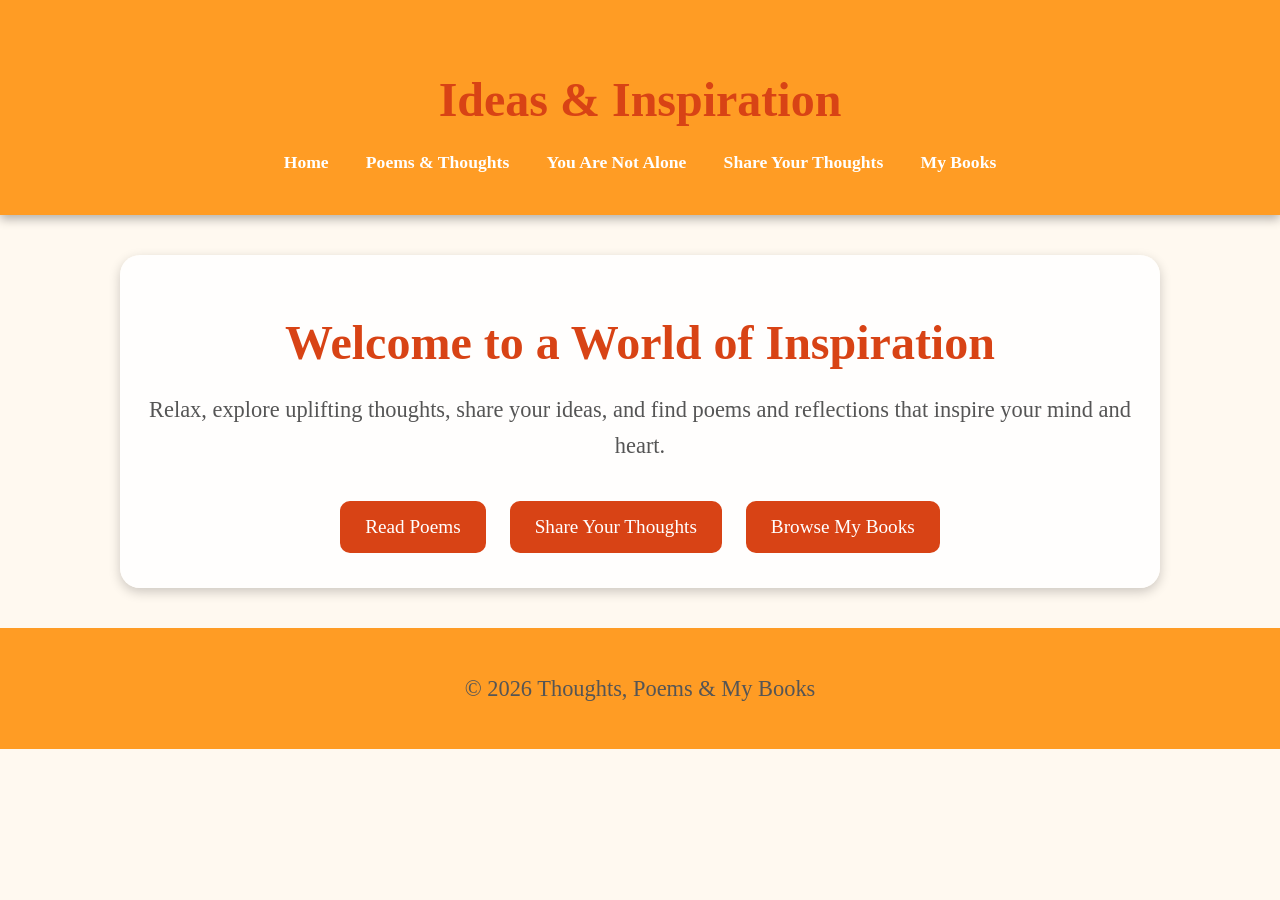
<file: index.html>
<!DOCTYPE html>
<html lang="en">
<head>
<meta charset="UTF-8">
<meta name="viewport" content="width=device-width, initial-scale=1.0">
<title>Ideas & Inspiration</title>
<meta name="description" content="Relaxing thoughts, poems, and inspiration. Share your ideas or explore uplifting content.">
<meta name="google-site-verification" content="E-WgWzNES2rjRrpZNpiA26bDfBIzNwrsddkV-XE7sHE" />
<style>
/* Body with relaxing background + pastel overlay */
body {
  font-family: 'Segoe UI','MV Boli','Ink Free','Segoe Script', cursive;
  background: linear-gradient(rgba(255,245,230,0.6), rgba(255,245,230,0.6)),
              url('https://images.unsplash.com/photo-1507525428034-b723cf961d3e?auto=format&fit=crop&w=1470&q=80') no-repeat center center fixed;
  background-size: cover;
  margin:0;
  padding:0;
  color:#333;
}

/* Header */
header {
  background-color: rgba(255, 140, 0, 0.85);
  color: white;
  padding: 40px 20px;
  text-align: center;
  font-size: 1.8rem;
  box-shadow: 0 4px 10px rgba(0,0,0,0.3);
}

/* Navigation */
nav a {
  color: white;
  margin: 0 15px;
  text-decoration: none;
  font-weight: bold;
  font-size: 1.1rem;
}
nav a:hover {
  text-decoration: underline;
}

/* Main container */
.container {
  max-width: 1000px;
  margin: 40px auto;
  padding: 20px;
  text-align: center;
  background-color: rgba(255,255,255,0.85);
  border-radius: 20px;
  box-shadow: 0 4px 12px rgba(0,0,0,0.2);
}

/* Hero section text */
h1 {
  font-family: 'MV Boli','Ink Free','Segoe Script', cursive;
  font-size: 3rem;
  color: #d84315;
  margin-bottom: 15px;
}
p {
  font-size: 1.4rem;
  line-height: 1.6;
  color: #555;
}

/* Buttons to other pages */
.page-buttons a {
  display: inline-block;
  margin: 15px 10px;
  padding: 15px 25px;
  background-color: #d84315;
  color: white;
  text-decoration: none;
  font-size: 1.2rem;
  border-radius: 10px;
  transition: 0.3s;
}
.page-buttons a:hover {
  background-color: #bf360c;
}

/* Footer */
footer {
  text-align:center;
  padding:20px;
  background-color: rgba(255,140,0,0.85);
  color:white;
  margin-top: 30px;
}
</style>
</head>
<body>

<header>
<h1>Ideas & Inspiration</h1>
<nav>
<a href="index.html">Home</a>
<a href="poems.html">Poems & Thoughts</a>
<a href="you-are-not-alone.html">You Are Not Alone</a>
<a href="share.html">Share Your Thoughts</a>
<a href="books.html">My Books</a>
</nav>
</header>

<section class="container">
<h1>Welcome to a World of Inspiration</h1>
<p>Relax, explore uplifting thoughts, share your ideas, and find poems and reflections that inspire your mind and heart.</p>

<div class="page-buttons">
<a href="poems.html">Read Poems</a>
<a href="share.html">Share Your Thoughts</a>
<a href="books.html">Browse My Books</a>
</div>
</section>

<footer>
<p>&copy; 2026 Thoughts, Poems & My Books</p>
</footer>

</body>
</html>
</file>
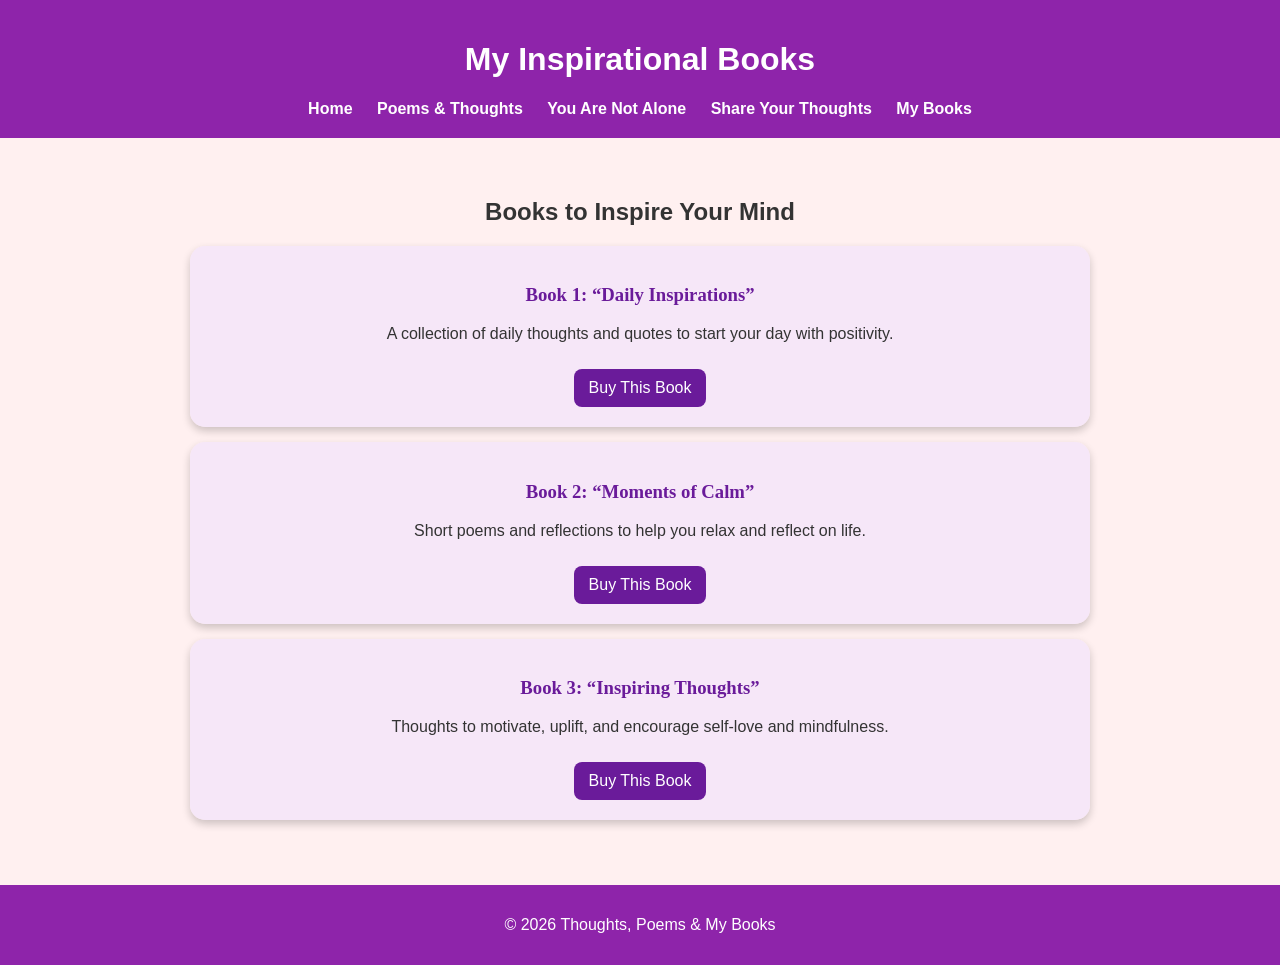
<file: books.html>
<!DOCTYPE html>
<html lang="en">
<head>
<meta charset="UTF-8">
<meta name="viewport" content="width=device-width, initial-scale=1.0">
<title>My Books</title>
<meta name="description" content="Browse and buy my inspirational books.">
<meta name="google-site-verification" content="E-WgWzNES2rjRrpZNpiA26bDfBIzNwrsddkV-XE7sHE" />
<style>
body {
  font-family: 'Segoe UI', 'MV Boli', 'Ink Free', sans-serif;
  background: linear-gradient(rgba(255, 230, 230,0.6), rgba(255, 230, 230,0.6)),
              url('https://images.unsplash.com/photo-1512820790803-83ca734da794?auto=format&fit=crop&w=1470&q=80') 
              no-repeat center center fixed;
  background-size: cover;
  margin: 0;
  padding: 0;
  color: #333;
}

/* Header */
header {
  background-color: #8e24aa;
  color: white;
  padding: 20px;
  text-align: center;
}

/* Navigation */
nav a {
  color: white;
  margin: 0 10px;
  text-decoration: none;
  font-weight: bold;
}
nav a:hover {
  text-decoration: underline;
}

/* Main container */
.container {
  max-width: 900px;
  margin: 20px auto;
  padding: 20px;
  text-align: center;
}

/* Book cards */
.book-card {
  background-color: rgba(245, 230, 250, 0.85);
  padding: 20px;
  border-radius: 15px;
  margin: 15px 0;
  box-shadow: 0 4px 8px rgba(0,0,0,0.2);
}

.book-card h3 {
  font-family: 'MV Boli', 'Ink Free', 'Segoe Script', cursive;
  color: #6a1b9a;
}

.book-card a {
  display: inline-block;
  margin-top: 10px;
  padding: 10px 15px;
  background-color: #6a1b9a;
  color: white;
  text-decoration: none;
  border-radius: 8px;
}

.book-card a:hover {
  background-color: #4a148c;
}

/* Footer */
footer {
  text-align: center;
  padding: 15px;
  background-color: #8e24aa;
  color: white;
  margin-top: 30px;
}
</style>
</head>
<body>

<header>
<h1>My Inspirational Books</h1>
<nav>
<a href="index.html">Home</a>
<a href="poems.html">Poems & Thoughts</a>
<a href="you-are-not-alone.html">You Are Not Alone</a>
<a href="share.html">Share Your Thoughts</a>
<a href="books.html">My Books</a>
</nav>
</header>

<section class="container">
<h2>Books to Inspire Your Mind</h2>

<div class="book-card">
<h3>Book 1: “Daily Inspirations”</h3>
<p>A collection of daily thoughts and quotes to start your day with positivity.</p>
<a href="https://gumroad.com/your-book-link-1" target="_blank">Buy This Book</a>
</div>

<div class="book-card">
<h3>Book 2: “Moments of Calm”</h3>
<p>Short poems and reflections to help you relax and reflect on life.</p>
<a href="https://gumroad.com/your-book-link-2" target="_blank">Buy This Book</a>
</div>

<div class="book-card">
<h3>Book 3: “Inspiring Thoughts”</h3>
<p>Thoughts to motivate, uplift, and encourage self-love and mindfulness.</p>
<a href="https://gumroad.com/your-book-link-3" target="_blank">Buy This Book</a>
</div>

</section>

<footer>
<p>&copy; 2026 Thoughts, Poems & My Books</p>
</footer>

</body>
</html>
</file>
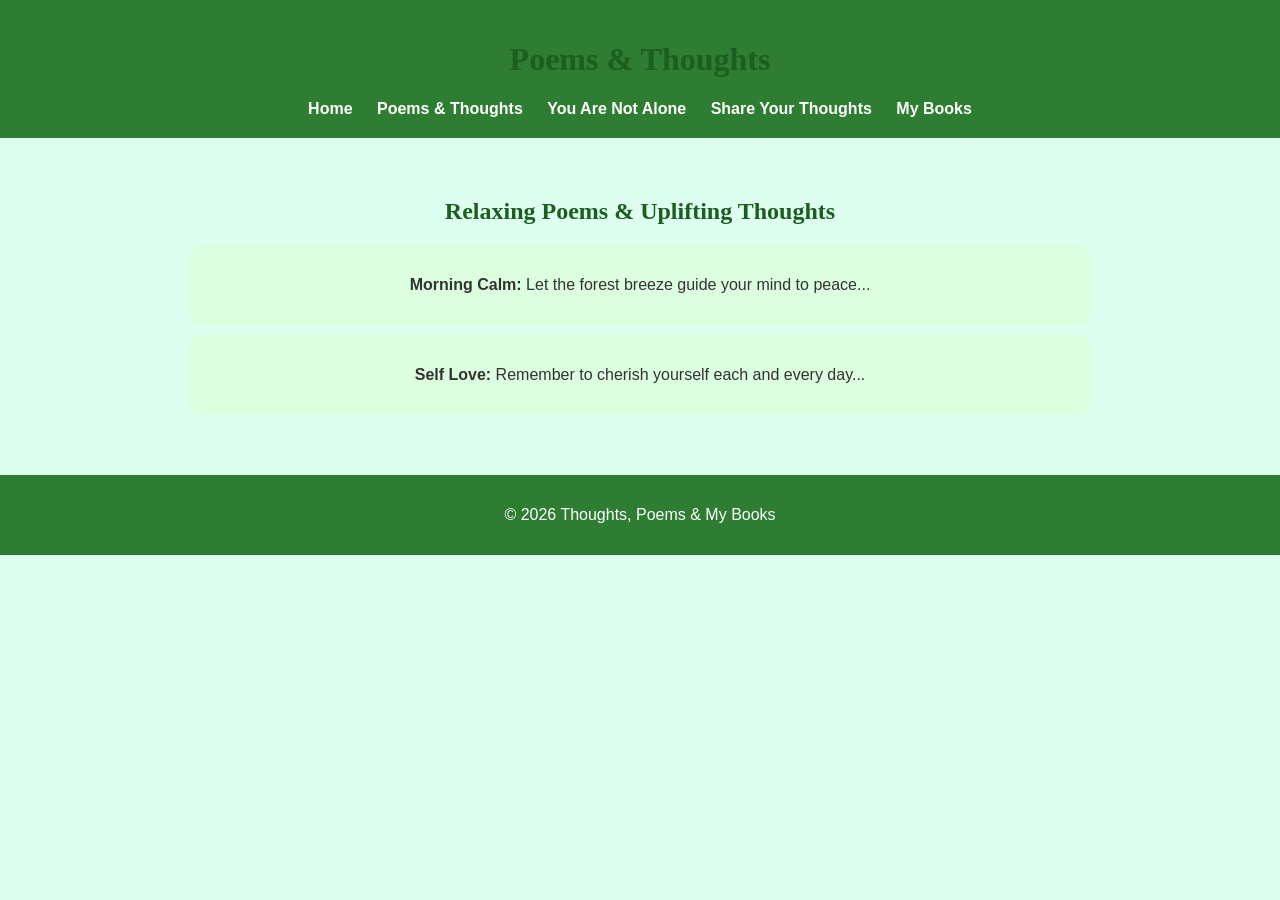
<file: poems.html>
<!DOCTYPE html>
<html lang="en">
<head>
<meta charset="UTF-8">
<meta name="viewport" content="width=device-width, initial-scale=1.0">
<title>Poems & Thoughts</title>
<meta name="description" content="Read inspiring poems and thoughts to relax your mind.">
<meta name="google-site-verification" content="E-WgWzNES2rjRrpZNpiA26bDfBIzNwrsddkV-XE7sHE" />
<style>
body {
  font-family: 'Segoe UI', 'MV Boli', 'Ink Free', sans-serif;
  background: linear-gradient(rgba(200,255,230,0.6), rgba(200,255,230,0.6)),
              url('https://images.unsplash.com/photo-1501785888041-af3ef285b470?auto=format&fit=crop&w=1470&q=80')
              no-repeat center center fixed;
  background-size: cover;
  margin:0;
  padding:0;
  color:#333;
}
header { background-color:#2e7d32; color:white; padding:20px; text-align:center;}
nav a { color:white; margin:0 10px; text-decoration:none; font-weight:bold;}
nav a:hover { text-decoration:underline; }
h1,h2 { font-family:'MV Boli','Ink Free','Segoe Script', cursive; color:#1b5e20; text-align:center; }
.container { max-width:900px; margin:20px auto; padding:20px; text-align:center;}
.poem-card { background-color: rgba(220, 255, 220, 0.85); padding:15px; border-radius:10px; margin:10px 0;}
.footer { text-align:center; padding:15px; background-color:#2e7d32; color:white; margin-top:30px;}
</style>
</head>
<body>
<header>
<h1>Poems & Thoughts</h1>
<nav>
<a href="index.html">Home</a>
<a href="poems.html">Poems & Thoughts</a>
<a href="you-are-not-alone.html">You Are Not Alone</a>
<a href="share.html">Share Your Thoughts</a>
<a href="books.html">My Books</a>
</nav>
</header>

<section class="container">
<h2>Relaxing Poems & Uplifting Thoughts</h2>

<div class="poem-card">
<p><strong>Morning Calm:</strong> Let the forest breeze guide your mind to peace...</p>
</div>

<div class="poem-card">
<p><strong>Self Love:</strong> Remember to cherish yourself each and every day...</p>
</div>

</section>

<footer class="footer">
<p>&copy; 2026 Thoughts, Poems & My Books</p>
</footer>
</body>
</html>
</file>
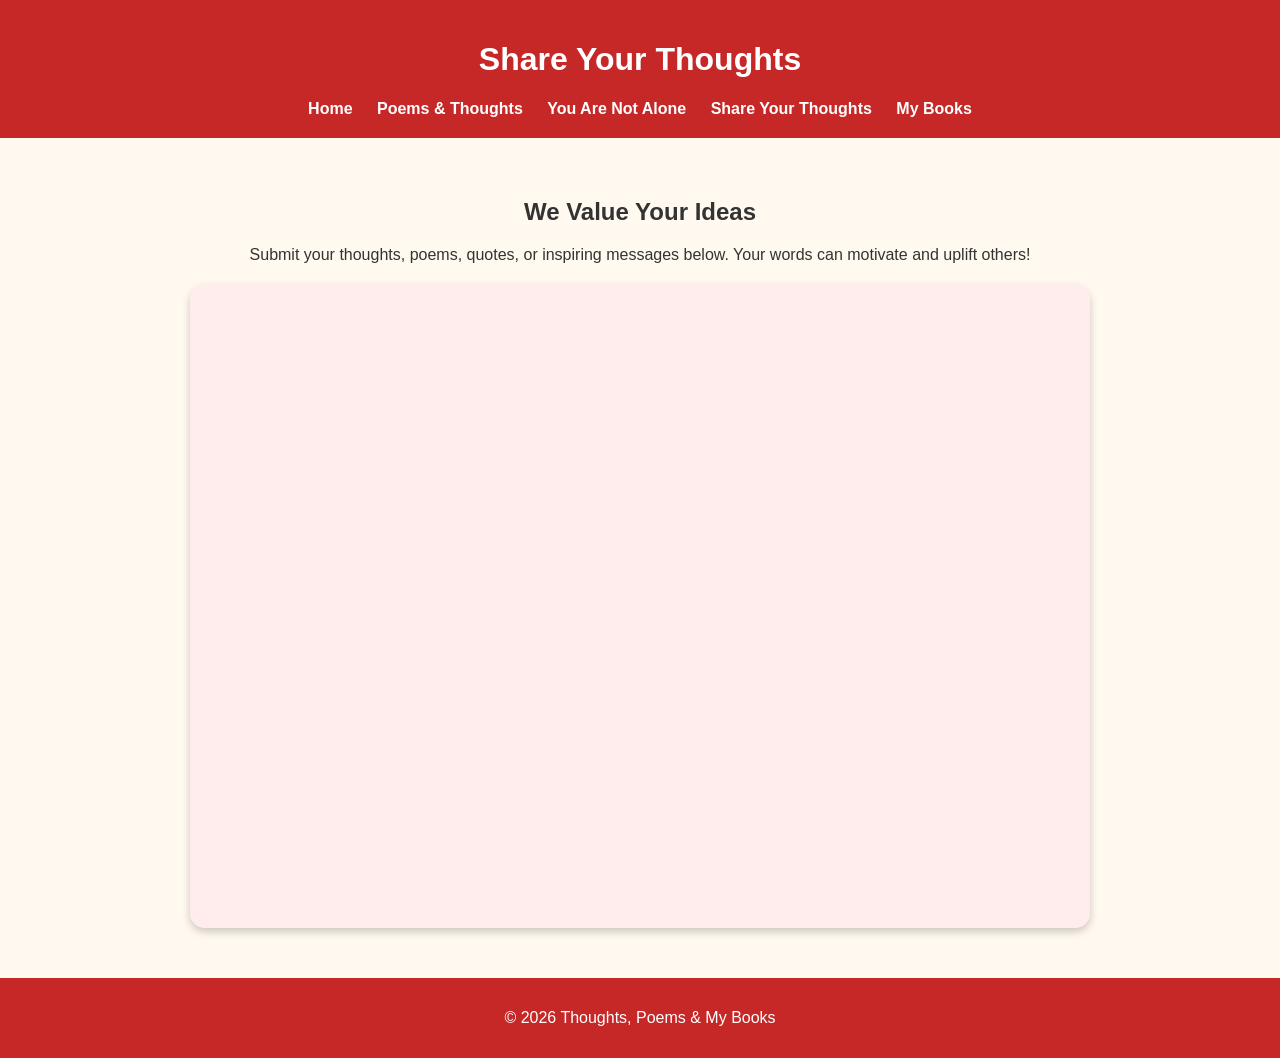
<file: share.html>
<!DOCTYPE html>
<html lang="en">
<head>
<meta charset="UTF-8">
<meta name="viewport" content="width=device-width, initial-scale=1.0">
<title>Share Your Thoughts</title>
<meta name="description" content="Share your ideas, poems, quotes, and thoughts. Inspire others!">
<meta name="google-site-verification" content="E-WgWzNES2rjRrpZNpiA26bDfBIzNwrsddkV-XE7sHE" />
<style>
body {
  font-family: 'Segoe UI', 'MV Boli', 'Ink Free', sans-serif;
  background: linear-gradient(rgba(255, 245, 230, 0.6), rgba(255, 245, 230, 0.6)),
              url('https://images.unsplash.com/photo-1515442261605-659877be7efc?auto=format&fit=crop&w=1470&q=80') no-repeat center center fixed;
  background-size: cover;
  margin: 0;
  padding: 0;
  color: #333;
}

header {
  background-color: #c62828;
  color: white;
  padding: 20px;
  text-align: center;
}

nav a {
  color: white;
  margin: 0 10px;
  text-decoration: none;
  font-weight: bold;
}
nav a:hover {
  text-decoration: underline;
}

.container {
  max-width: 900px;
  margin: 20px auto;
  padding: 20px;
  text-align: center;
}

.form-card {
  background-color: rgba(255, 235, 238, 0.85);
  padding: 20px;
  border-radius: 15px;
  box-shadow: 0 4px 8px rgba(0,0,0,0.2);
  margin-top: 20px;
}

footer {
  text-align: center;
  padding: 15px;
  background-color: #c62828;
  color: white;
  margin-top: 30px;
}
</style>
</head>
<body>

<header>
<h1>Share Your Thoughts</h1>
<nav>
<a href="index.html">Home</a>
<a href="poems.html">Poems & Thoughts</a>
<a href="you-are-not-alone.html">You Are Not Alone</a>
<a href="share.html">Share Your Thoughts</a>
<a href="books.html">My Books</a>
</nav>
</header>

<section class="container">
<h2>We Value Your Ideas</h2>
<p>Submit your thoughts, poems, quotes, or inspiring messages below. Your words can motivate and uplift others!</p>

<div class="form-card">
<!-- Embedded Google Form -->
<iframe src="https://docs.google.com/forms/d/e/1FAIpQLSfgp2wQikjbU1AlRXR1BxsAR58Po6Pu4PXTc-L41wxh30hBZw/viewform?embedded=true" 
        width="100%" height="600" frameborder="0" marginheight="0" marginwidth="0">Loading…</iframe>
</div>

</section>

<footer>
<p>&copy; 2026 Thoughts, Poems & My Books</p>
</footer>

</body>
</html>
</file>
